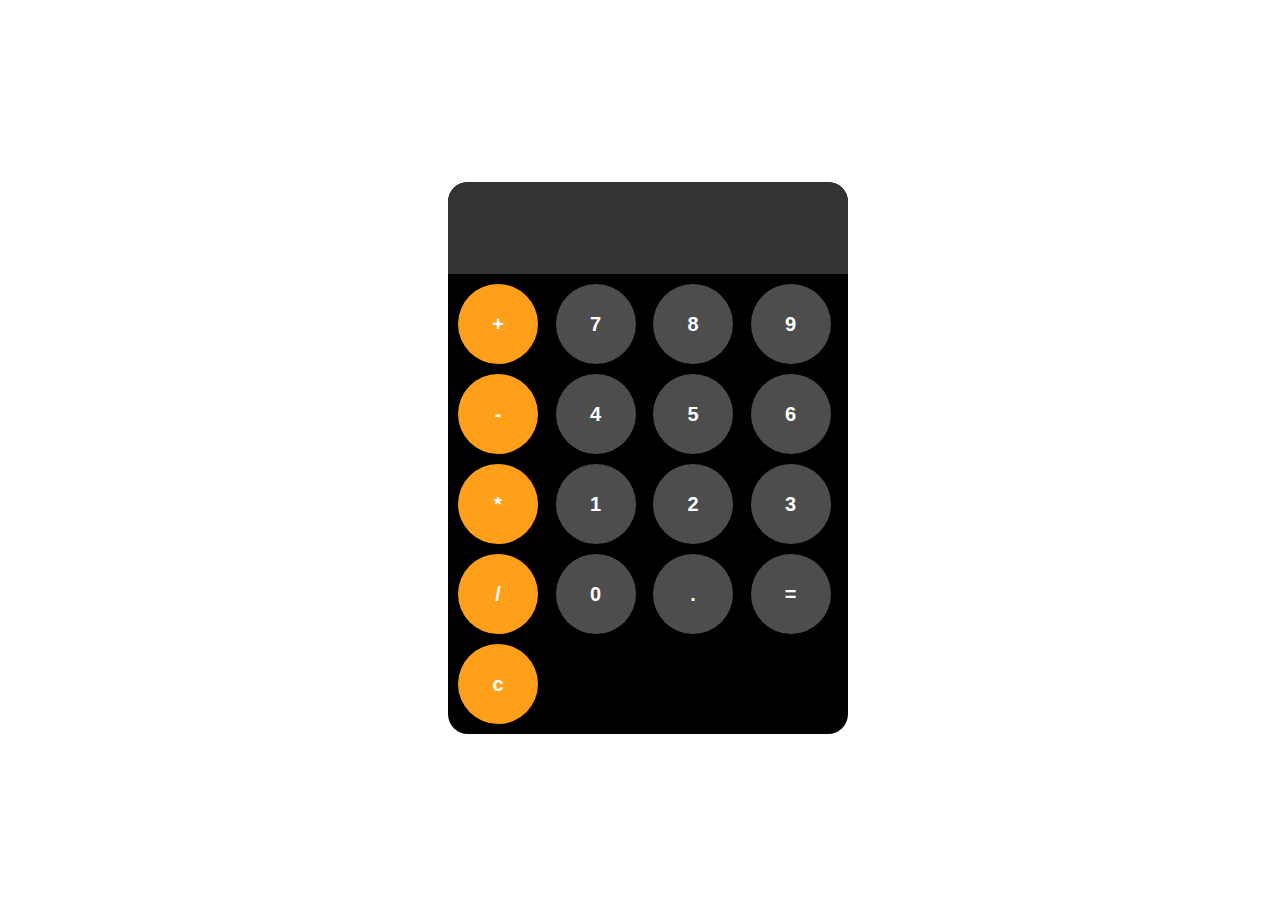
<file: my_project/index.html>
<!DOCTYPE html>
<html lang="en">
<head>
    <meta charset="UTF-8">
    <meta name="viewport" content="width=device-width, initial-scale=1.0">
    <title>calculator</title>
    <link rel="stylesheet" href="calculator.css">
</head>
<body>
    <div class="calculator">
        <input type="text" id="display" readonly>
        <div class="buttons">
            <button class="btn" onclick="addToDisplay('+')">+</button>
            <button onclick="addToDisplay('7')">7</button>
            <button onclick="addToDisplay('8')">8</button>
            <button onclick="addToDisplay('9')">9</button>
            <button class="btn" onclick="addToDisplay('-')">-</button>
            <button onclick="addToDisplay('4')">4</button>
            <button onclick="addToDisplay('5')">5</button>
            <button onclick="addToDisplay('6')">6</button>
            <button class="btn" onclick="addToDisplay('*')">*</button>
            <button onclick="addToDisplay('1')">1</button>
            <button onclick="addToDisplay('2')">2</button>
            <button onclick="addToDisplay('3')">3</button>
            <button class="btn" onclick="addToDisplay('/')">/</button>
            <button onclick="addToDisplay('0')">0</button>
            <button onclick="addToDisplay('.')">.</button>
            <button onclick="calculate()">=</button>
            <button class="btn" onclick="clear1()">c</button>
        </div>
    </div> 
    <script>
        const display = document.getElementById("display");
        function addToDisplay(input){
            display.value += input;
        }
        function calculate(){
             try{
                display.value=eval(display.value);
            }catch(error){
                display.value="Error"
            }
            
        }
        function clear1(){
            display.value="";
        }
    </script> 
</body>
</html>
</file>
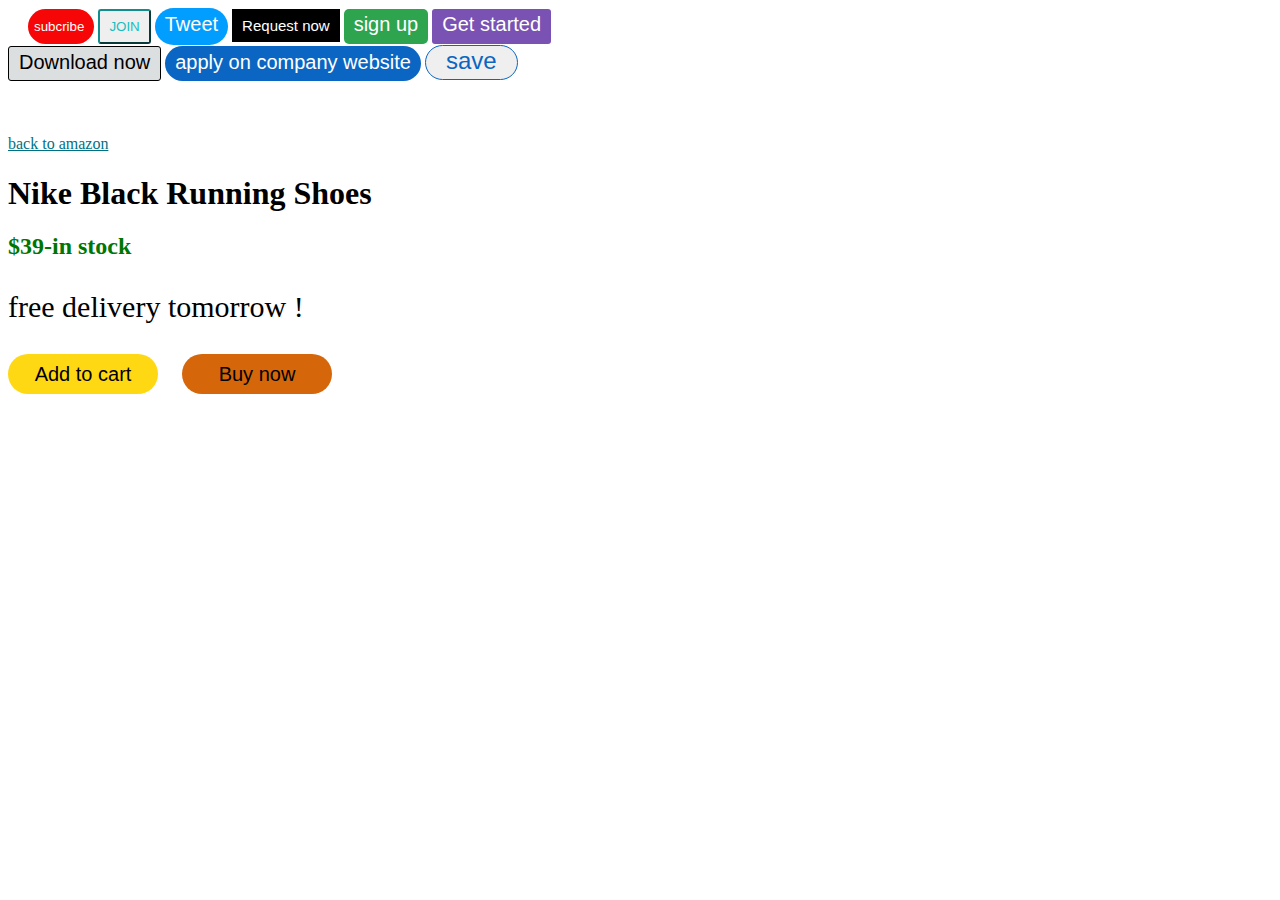
<file: buttons.html>
<!DOCTYPE html>
<html lang="en">
<head>
    <meta charset="UTF-8">
    <meta name="viewport" content="width=device-width, initial-scale=1.0">
    <title>buttons</title>
    <link rel="stylesheet" href="buttons.css">
</head>
    <body>
        <button class="subcribe">subcribe </button>
        <button class="join">JOIN</button>
        <button class="tweet">Tweet </button>
        <button class="request">Request now </button>
        <button class="signup">sign up</button>
        <button class="get">Get started  </button><br>
        <button class="dow">Download now </button>
        <button class="apply">apply on company website  </button>
        <button class="save">save </button><br><br><br><br>
        <a href="amazon.coc">back to amazon</a>
        <h1>Nike Black Running Shoes</h1>
        <h2>$39-in stock</h2>
        <p>free delivery tomorrow !</p>
        <button class="add">Add to cart</button>
        <button class="buy">Buy now</button>
    </body>
</html>
</file>
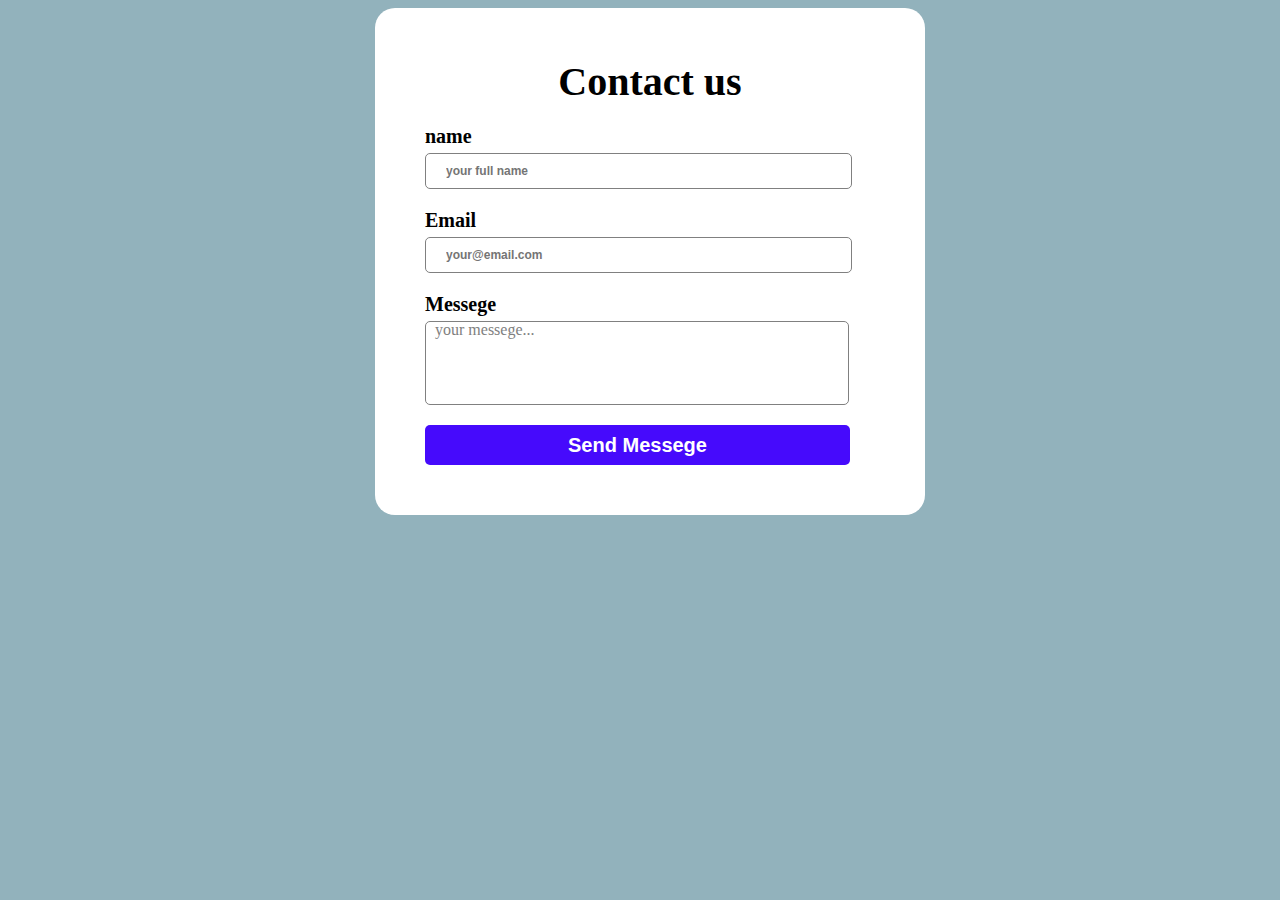
<file: contactform.html>
<!DOCTYPE html>
<html lang="en">
<head>
    <meta charset="UTF-8">
    <meta name="viewport" content="width=device-width, initial-scale=1.0">
    <title>Contact form</title>
</head>
<style>
    h1{
        font-size: 40px;
        display: flex;
        justify-content: center;
        margin-bottom: 20px;
        margin-top: 0;
    }
    .name{
        font-size: 20px;
        font-weight: 700;
        display: block;
        margin-top: 20px;
    }
    #name{
        padding :10px 5px;
        font-size: 12px;
        width: 400px;
        border: 1px solid gray;
        border-radius: 5px;
        padding-left: 20px;
        font-weight: 600;
        margin-top: 5px;
    }
    
     .Email{
        font-size: 20px;
        font-weight: 700;
        display: block;
        margin-top: 20px; 
    }
    #Email{
        padding :10px 5px;
        font-size: 12px;
        width: 400px;
        border: 1px solid gray;
        border-radius: 5px;
        padding-left: 20px;
        font-weight: 600;
        margin-top: 5px;
        color: gray;
    }
    .Messege{
        font-size: 20px;
        font-weight: 700;
        display: block;
        margin-top: 20px; 
    }
    #Messege{
        font-size: 12px;
        width: 400px;
        border: 1px solid gray;
        border-radius: 5px;
        padding-left: 20px;
        font-weight: 600;
        margin-top: 5px;
        height: 80px;
        display: block;
        color:gray;
    }
    .m1{
        position: relative;
    }
    .m2{
        position: absolute;
        top: 0;
        left: 10px;
        color: gray;
    }
    #send{
        width: 425px;
        height: 40px;
        font-size: 20px;
        font-weight: 700;
        background-color: rgb(70, 10, 252);
        color: white;
        border: 0;
        border-radius: 5px;
        margin-top: 20px;
    }
    body{
        display: flex;
        justify-content: space-around;
        align-items: center;
        background-color: rgb(146, 178, 188);   
    }
    .contact form{
        background-color: white;
        margin-left: 20px;
        padding: 50px;
        width: 450px;
        border-radius: 20px;

    }

</style>
<body>
    <div class="contact form">
        <form action="https://api.web3forms.com/submit" method="POST">
            <input type="hidden" name="access_key" value="49ec23df-87b0-41e9-8dfd-b94a6777eda8">
        <h1>Contact us</h1>
            <label for="name" class="name">name</label>
            <input 
            name="name"
            type="text" 
            id="name"
            placeholder="your full name "
            required>
            
            <label for="Email" class="Email">Email</label>
            <input 
            name="Email"
            type="text" 
            id="Email"
            placeholder="your@email.com "
            required>

            <label for="messege" class="Messege">Messege</label>
            <div class="m1">
                <input
                name="Messege" 
                type="text" 
                id="Messege"
                required>
                <div class="m2">your messege...</div>
            </div>
            
            <button id="send" onclick="sendEmail()">Send Messege</button>
        </form>
    </div>
   
</body>
</html>
</file>
<file: my_project/calculator.css>
body{
    width: 100%;
    height: 100vh;
    display: flex;
    align-items: center;
    justify-content: center;
}.calculator{
    width: 400px;
    background-color: black;
    overflow: hidden;
    border-radius: 20px;
}
.buttons{
    display: grid;
    grid-template-columns: auto auto auto auto;
    padding: 10px;
    gap: 10px;
}
button{
    width: 80px;
    height: 80px;
    border-radius: 60%;
    background-color: hsl(0, 0%, 30%);
    border: none;
    font-size: 20px;
    font-weight: 600;
    color: white;
    cursor: pointer;
}
input{
    width: 100%;
    background-color: hsl(0, 0%, 20%);
    height: 90px;
    border: none;
    height: 90px;
    color: white;
    font-size: 50px;
    font-weight: 600;

}
button:hover{
    background-color:hsl(0, 0%, 50%);
}
button:active{
    background-color: hsl(0, 0%, 60%);
}
.btn{
    background-color: hsl(35, 100%, 55%) ;
}
.btn:hover{
    background-color: hsl(35, 100%, 65%);
}
.btn:active{
    background-color: hsl(35, 100%, 75%);
}
</file>
<file: buttons.css>
.subcribe{
        background-color: rgb(246, 6, 6);
        color: white;
        border: none;
        border-radius: 30px;
        padding-left: 10;
        padding-right: 10px;
        padding-top: 10px;
        padding-bottom: 10px;
        margin-left: 20px;
        cursor: pointer;
        font-weight: 500;
    }
    .subcribe:hover{
        opacity: 0.8;
    }
    .subcribe:active{
        opacity: 0.5;
    }
    .join{
        border-radius: 3px;
        border-color: rgb(16, 141, 141);
        color:rgb(21, 190, 190) ;
        padding-left: 9px;
        padding-right: 9px;
        padding-top: 8px;
        padding-bottom: 8px;
        margin-left: px;
        cursor: pointer;
        transition: background-color 0.15s,color 0.15 ;
    }
    .join:hover{
        background-color:rgb(16, 141, 141) ;
        color: white;
    }
    .tweet{
        border-radius: 30px;
        background-color:rgb(2, 158, 255);
        color:white ;
        padding-left: 10px;
        padding-right: 10px;
        padding-top: 5px;
        padding-bottom: 8.5px;
        margin-left: px;
        border: none;
        font-size: 20px;
        text-align: center;
        cursor: pointer;
        transition: box-shadow 0.15s;
    }
    .tweet:hover{
        box-shadow: 10px 10px 10px rgba(0,0,0,0.15);
    }

    .request{
        background-color: black;
        color: white;
        border: none;
        cursor: pointer;
        padding-left: 10px;
        padding-right: 10px;
        padding-top: 8px;
        padding-bottom: 08px;
        font-size: 15px;
        margin-left: px;
    }
    .request:hover{
        opacity: 0.9;
    }
    .signup{
        background-color: rgb(46,164,79);
        color: white;
        border: none;
        padding-left: 10px;
        padding-right: 10px;
        padding-top: 4px;
        padding-bottom: 7.5px;
        border-radius: 5px;
        font-size: 20px;
    }
    .signup:hover{
        box-shadow: 10px 10px 10px rgba(0,0,0,0.7);
    }
    .get{
        background-color: rgb(121,82,179);
        color: white;
        border: none;
        padding-left: 10px;
        padding-right: 10px;
        padding-top: 4px;
        padding-bottom: 7.5px;
        border-radius: 3px;
        font-size: 20px;
        margin-left: px;
    }
    .get:hover{
        background-color: rgba(66, 28, 119, 0.64);
    }
    .dow{
        background-color: rgba(108, 117, 125, 0.234);
        color: black;
        border: 1px solid black;
         padding-left: 10px;
        padding-right: 10px;
        padding-top: 3.5px;
        padding-bottom: 6.8px;
        border-radius: 3px;
        font-size: 20px;
    }
    .dow:hover{
        background-color: rgba(38, 43, 47, 0.826);
        color: white;
    }
    .apply{
     border-radius: 3px;
        background-color:rgb(10, 102, 194);
        color:white ;
         padding-left: 10px;
        padding-right: 10px;
        padding-top: 4.7px;
        padding-bottom: 7.3px;
        margin-left: px;
        border: none;
        border-radius: 30px;
        font-size: 20px;
        cursor: pointer;   
    }
    .apply:hover{
        background-color: rgb(8, 62, 116);
    }
    .save{
        border: 1px solid;
        border-radius: 30px;
        border-color: rgb(10, 102, 194);
        color: rgb(10, 102, 194);
        font-size: 24px;
        padding-left: 20px;
        padding-right: 20px;
        padding-top: 1px;
        padding-bottom: 4.4px;
        transition: border-radius 0.15s;
    }
    .save:hover{
        background-color: rgb(134, 190, 245);
        border:3px solid ;
        border-color: rgb(10, 102, 194);
    }
    a{
        color: rgb(0,113,133);
    }
    a:hover{
        color:rgba(237, 130, 9, 0.926) ;
    }
    p{
        font-size: 30px;
    }
    h2{
        color: rgb(0, 118, 0);
    }
    .add{
        background-color: rgb(255,216,20);
        color: black;
        border: none;
        border-radius: 30px;
        height: 40px;
        width: 150px;
        font-size: 20px;
    }
    .add:active{
        opacity: 0.7;
    }
    .buy{
         background-color: rgb(214, 102, 10);
        color: black;
        border: none;
        border-radius: 30px;
        height: 40px;
        width: 150px;
        margin-left: 20px;
        font-size: 20px;
    }
    .buy:active{
        opacity: 0.7;
    }
</file>
